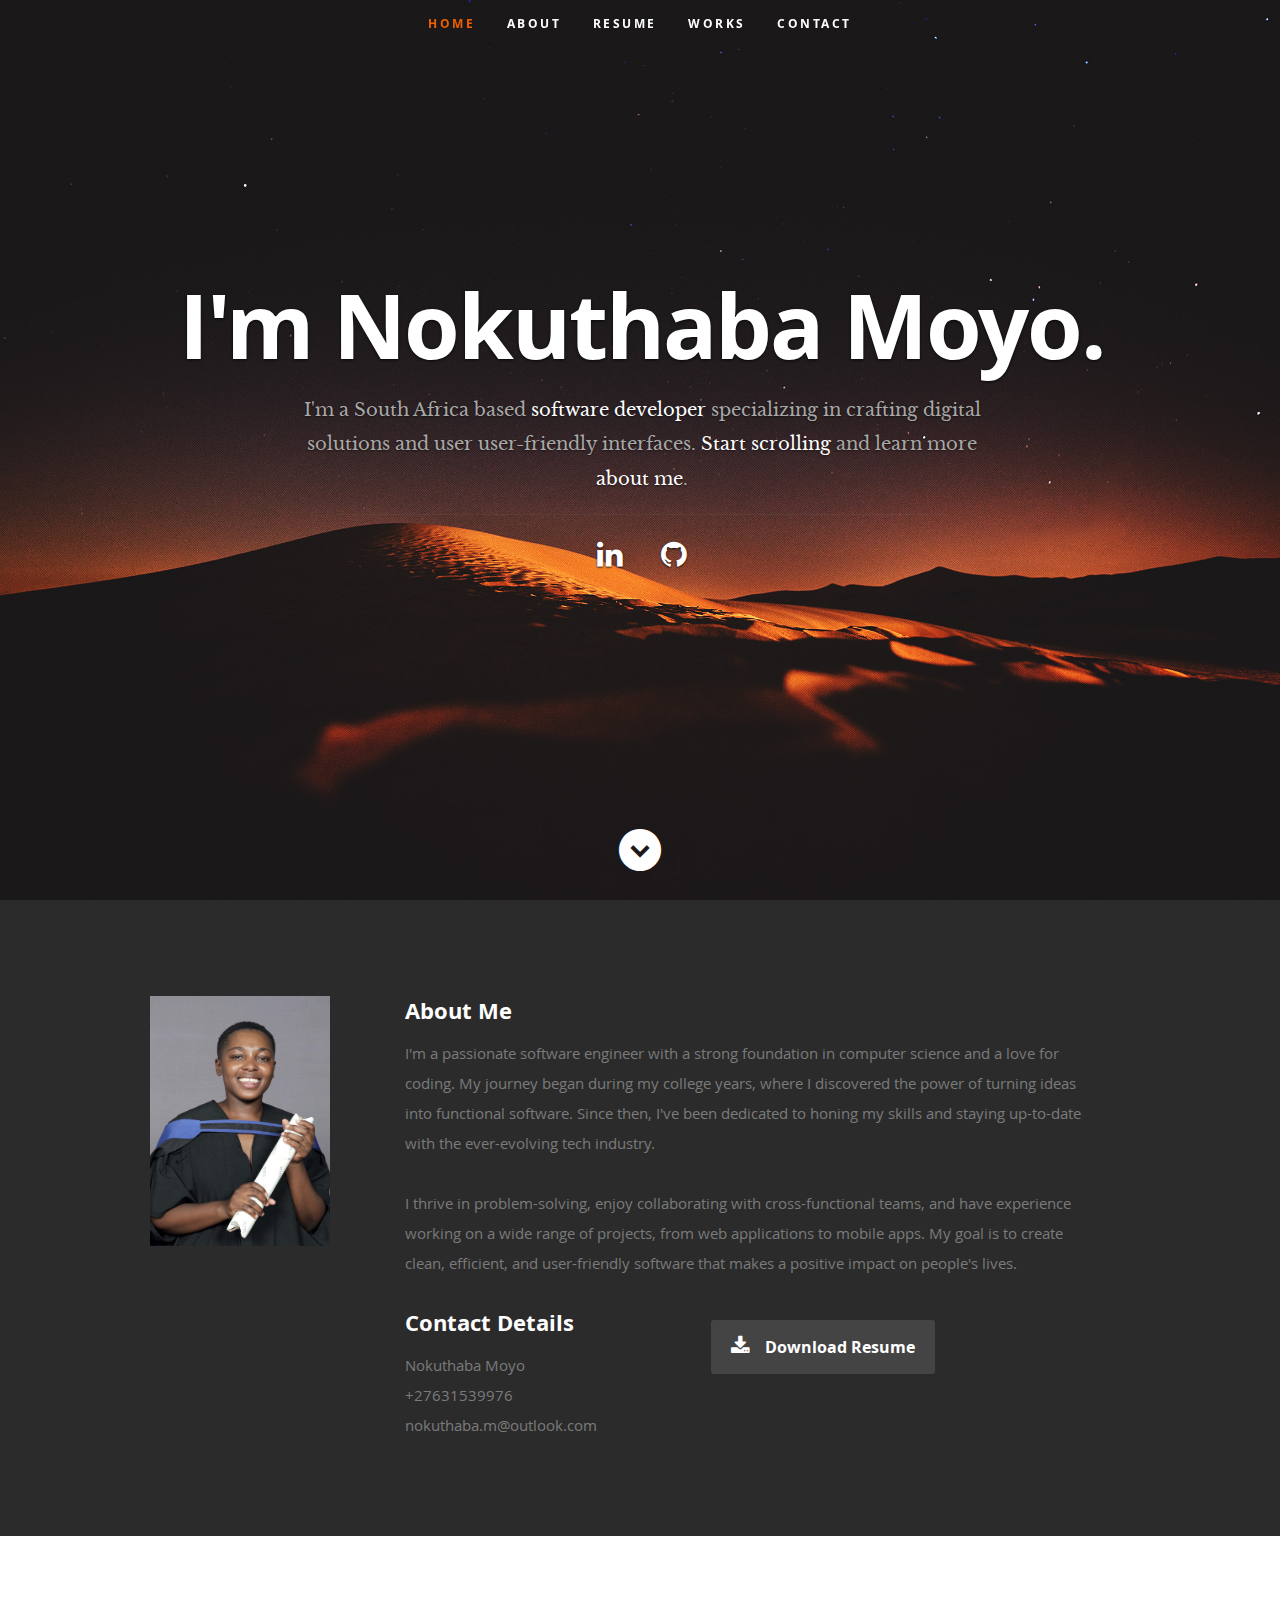
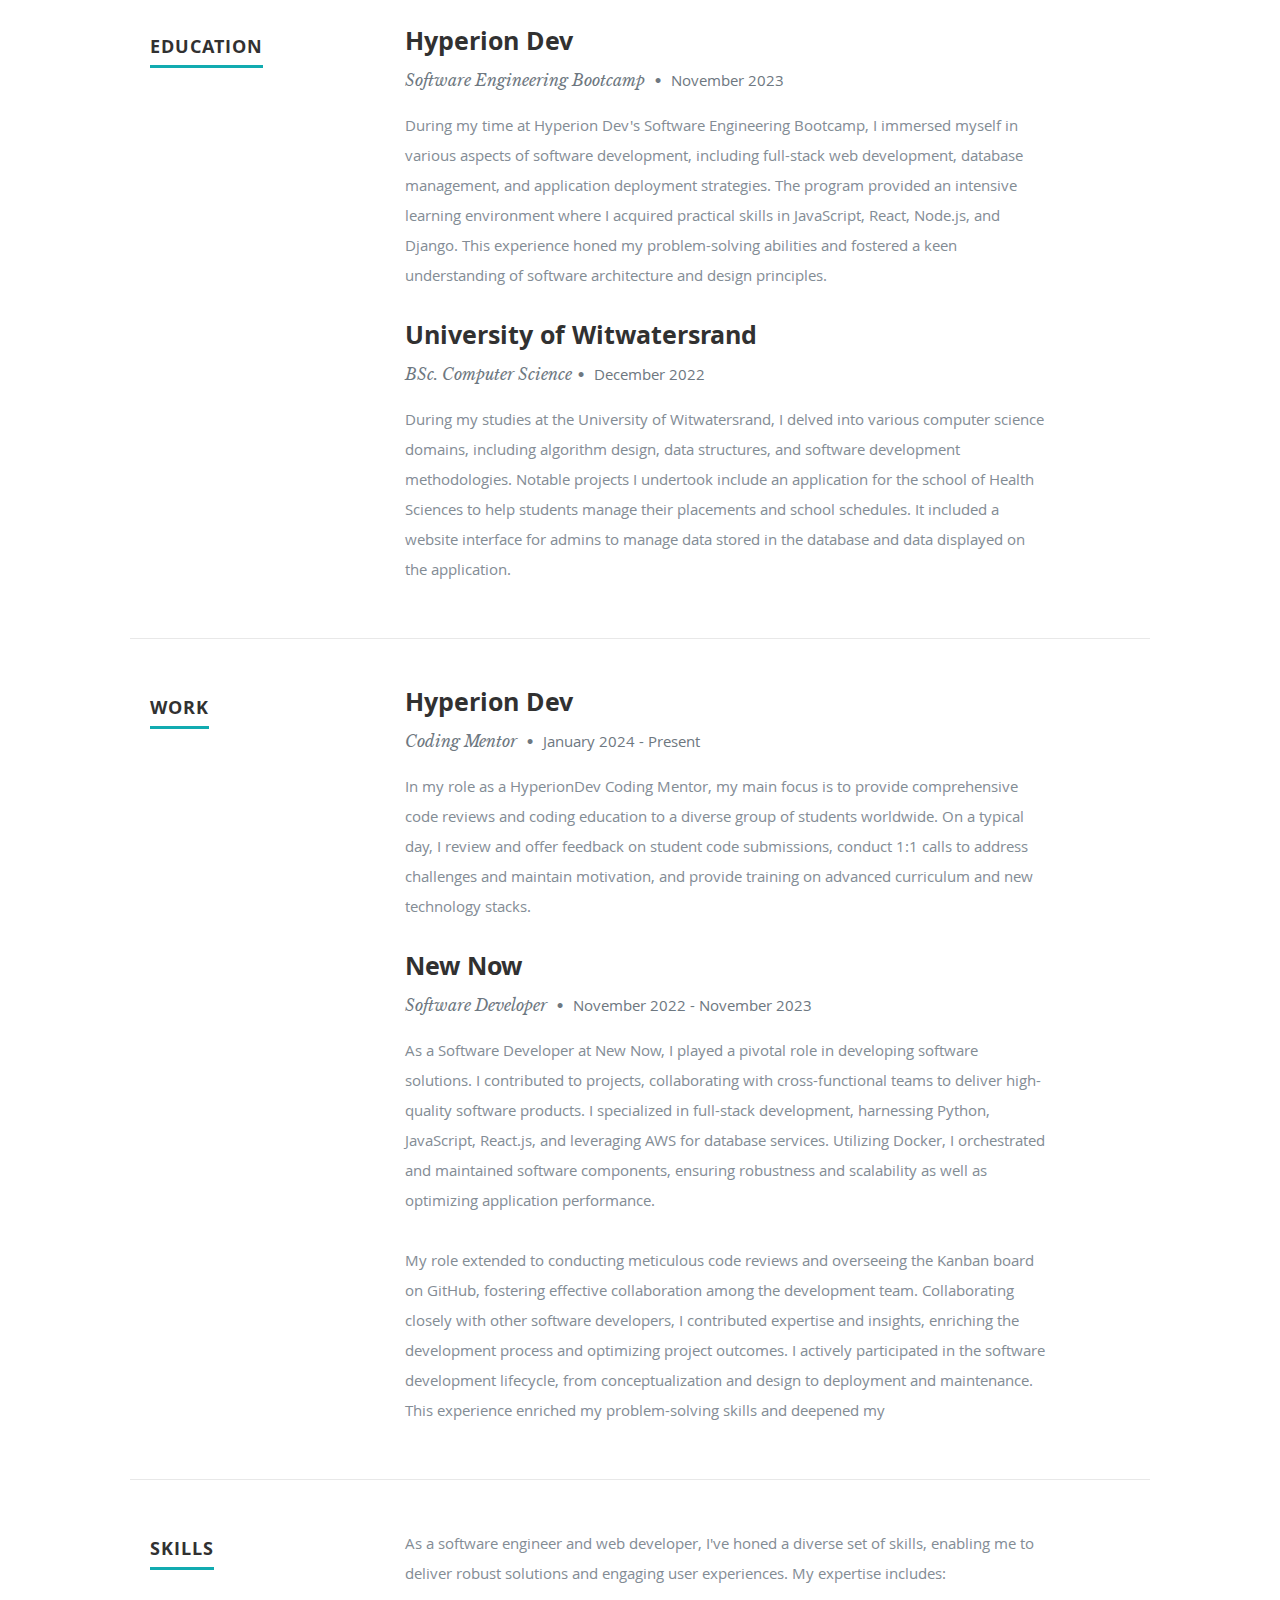
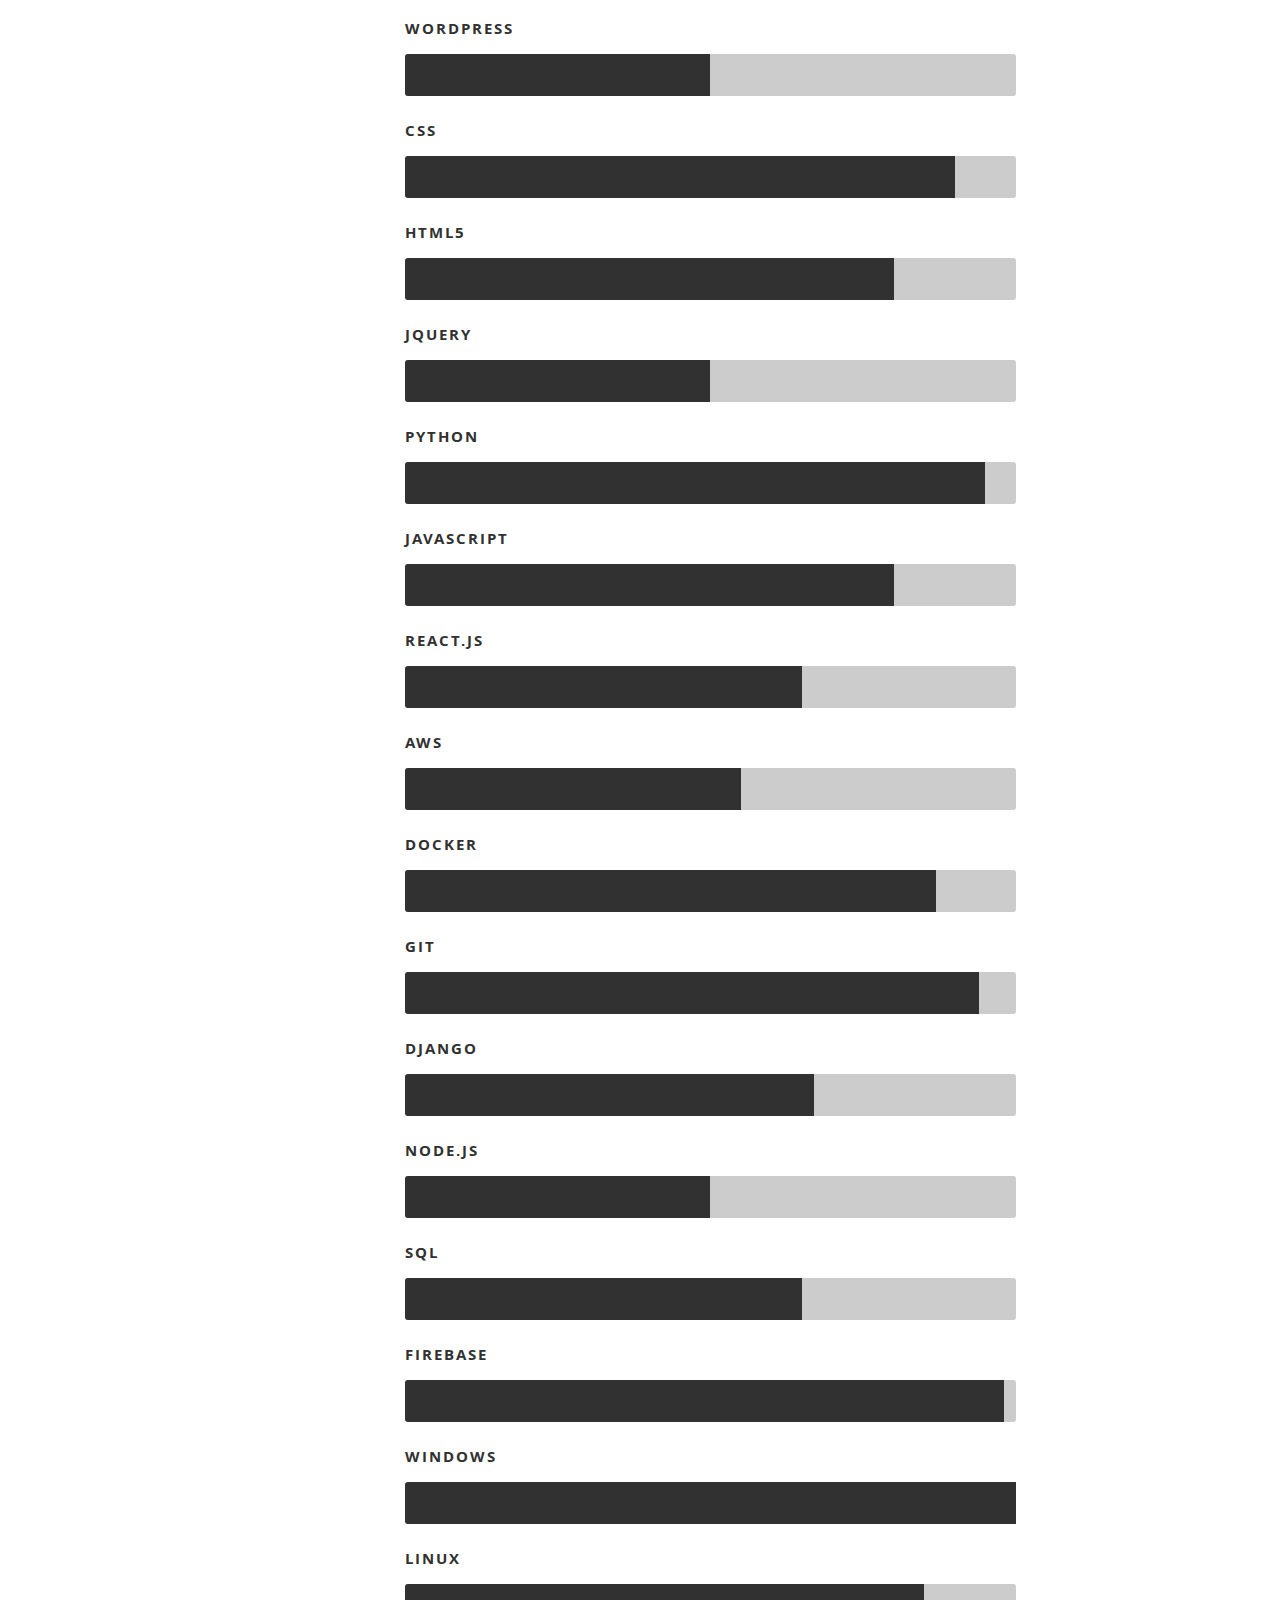
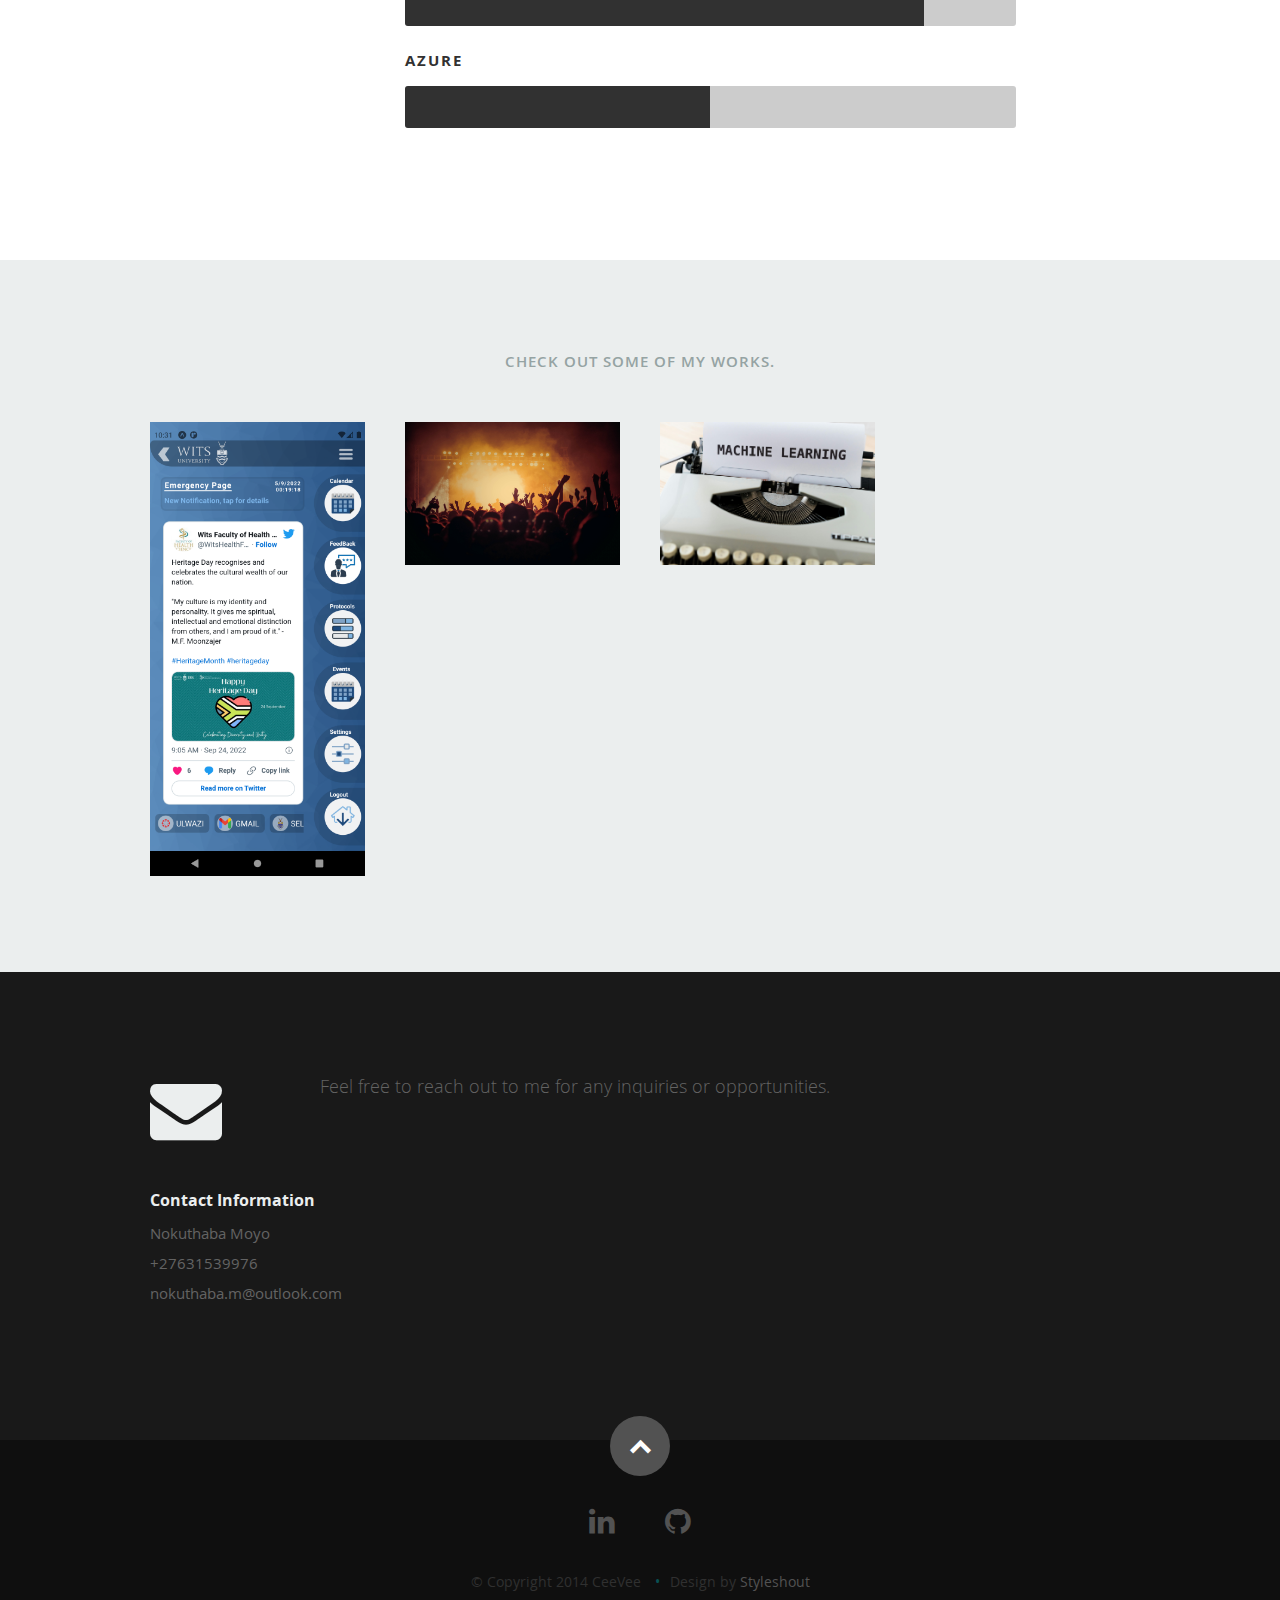
<file: index.html>
<!DOCTYPE html>
<!--[if lt IE 8 ]><html class="no-js ie ie7" lang="en"> <![endif]-->
<!--[if IE 8 ]><html class="no-js ie ie8" lang="en"> <![endif]-->
<!--[if (gte IE 8)|!(IE)]><!--><html class="no-js" lang="en"> <!--<![endif]-->
<head>

   <!--- Basic Page Needs
   ================================================== -->
   <meta charset="utf-8">
	<title>Nokuthaba Moyo Resume</title>
	<meta name="description" content="">
	<meta name="author" content="">

   <!-- Mobile Specific Metas
   ================================================== -->
	<meta name="viewport" content="width=device-width, initial-scale=1, maximum-scale=1">

	<!-- CSS
    ================================================== -->
   <link rel="stylesheet" href="css/default.css">
	<link rel="stylesheet" href="css/layout.css">
   <link rel="stylesheet" href="css/media-queries.css">
   <link rel="stylesheet" href="css/magnific-popup.css">

   <!-- Script
   ================================================== -->
	<script src="js/modernizr.js"></script>

   <!-- Favicons
	================================================== -->
	<link rel="shortcut icon" href="images/favicon.png" >
   <link rel="apple-touch-icon" href="images/apple-touch-icon.png">

</head>

<body>

   <!-- Header
   ================================================== -->
   <header id="home">

      <nav id="nav-wrap">

         <a class="mobile-btn" href="#nav-wrap" title="Show navigation">Show navigation</a>
	      <a class="mobile-btn" href="#" title="Hide navigation">Hide navigation</a>

         <ul id="nav" class="nav">
            <li class="current"><a class="smoothscroll" href="#home">Home</a></li>
            <li><a class="smoothscroll" href="#about">About</a></li>
	         <li><a class="smoothscroll" href="#resume">Resume</a></li>
            <li><a class="smoothscroll" href="#portfolio">Works</a></li>
            <li><a class="smoothscroll" href="#contact">Contact</a></li>
         </ul> <!-- end #nav -->

      </nav> <!-- end #nav-wrap -->

      <div class="row banner">
         <div class="banner-text">
            <h1 class="responsive-headline">I'm Nokuthaba Moyo.</h1>
            <h3>I'm a South Africa based <span>software developer</span> specializing in crafting digital solutions and user
               user-friendly interfaces.<a class="smoothscroll" href="#about"> Start scrolling</a>
            and learn more <a class="smoothscroll" href="#about">about me</a>.</h3>
            <hr />
            <ul class="social">
               <li><a href="https://www.linkedin.com/in/nokuthaba-moyo-50a24487/" target="_blank"><i class="fa fa-linkedin"></i></a></li>
               <li><a href="https://github.com/nokuthabam" target="_blank"><i class="fa fa-github"></i></a></li>
            </ul>            
         </div>
      </div>

      <p class="scrolldown">
         <a class="smoothscroll" href="#about"><i class="icon-down-circle"></i></a>
      </p>

   </header> <!-- Header End -->


   <!-- About Section
   ================================================== -->
   <section id="about">

      <div class="row">

         <div class="three columns">

            <img class="profile-pic"  src="images/profile.jpg" alt="" />

         </div>

         <div class="nine columns main-col">

            <h2>About Me</h2>

            <p>
               I'm a passionate software engineer with a strong foundation in computer science and a love for coding. 
               My journey began during my college years, where I discovered the power of turning ideas into functional software. 
               Since then, I've been dedicated to honing my skills and staying up-to-date with the ever-evolving tech industry.
            </p>
            <p>
               I thrive in problem-solving, enjoy collaborating with cross-functional teams, and have experience working on a wide range of projects, from web applications to mobile apps. 
               My goal is to create clean, efficient, and user-friendly software that makes a positive impact on people's lives.
           </p>
            <div class="row">

               <div class="columns contact-details">

                  <h2>Contact Details</h2>
                  <p class="address">
						   <span>Nokuthaba Moyo</span><br>
						   <span>+27631539976</span><br>
                     <span>nokuthaba.m@outlook.com</span>
					   </p>

               </div>

               <div class="columns download">
                  <p>
                     <a href="docs/Nokuthaba Moyo CV.pdf" class="button" target="_blank"><i class="fa fa-download"></i>Download Resume</a>
                  </p>
               </div>

            </div> <!-- end row -->

         </div> <!-- end .main-col -->

      </div>

   </section> <!-- About Section End-->


   <!-- Resume Section
   ================================================== -->
   <section id="resume">

      <!-- Education
      ----------------------------------------------- -->
      <div class="row education">

         <div class="three columns header-col">
            <h1><span>Education</span></h1>
         </div>

         <div class="nine columns main-col">

            <div class="row item">

               <div class="twelve columns">

                  <h3>Hyperion Dev</h3>
                  <p class="info">Software Engineering Bootcamp <span>&bull;</span> <em class="date">November 2023</em></p>

                  <p>
                     During my time at Hyperion Dev's Software Engineering Bootcamp, I immersed myself in various aspects of software development, 
                     including full-stack web development, database management, and application deployment strategies.
                     The program provided an intensive learning environment where I acquired practical skills in JavaScript, React, Node.js, and Django. 
                     This experience honed my problem-solving abilities and fostered a keen understanding of software architecture and design principles.
                  </p>

               </div>

            </div> <!-- item end -->

            <div class="row item">

               <div class="twelve columns">

                  <h3>University of Witwatersrand</h3>
                  <p class="info">BSc. Computer Science<span>&bull;</span> <em class="date">December 2022</em></p>

                  <p>
                     During my studies at the University of Witwatersrand, I delved into various computer science domains, 
                     including algorithm design, data structures, and software development methodologies. Notable projects 
                     I undertook include an application for the school of Health Sciences to help students manage their placements
                     and school schedules. It included a website interface for admins to manage data stored in the database
                     and data displayed on the application. 
                  </p>

                  

               </div>

            </div> <!-- item end -->



         </div> <!-- main-col end -->

      </div> <!-- End Education -->


      <!-- Work
      ----------------------------------------------- -->
      <div class="row work">

         <div class="three columns header-col">
            <h1><span>Work</span></h1>
         </div>

         <div class="nine columns main-col">

            <div class="row item">

               <div class="twelve columns">

                  <h3>Hyperion Dev</h3>
                  <p class="info">Coding Mentor <span>&bull;</span> <em class="date">January 2024 - Present</em></p>
                     
                  <p>
                     In my role as a HyperionDev Coding Mentor, my main focus is to provide comprehensive code reviews and coding education to a diverse group of students worldwide. 
                     On a typical day, I review and offer feedback on student code submissions, conduct 1:1 calls to address challenges and maintain motivation, and provide training 
                     on advanced curriculum and new technology stacks.

                  </p>

               </div>

               <div class="twelve columns">

                  <h3>New Now</h3>
                  <p class="info">Software Developer <span>&bull;</span> <em class="date">November 2022 - November 2023</em></p>

                  <p>
                     As a Software Developer at New Now, I played a pivotal role in developing software solutions. 
                     I contributed to projects, collaborating with cross-functional teams to deliver high-quality software products.
                     I specialized in full-stack development, harnessing Python, JavaScript, React.js, and leveraging AWS for database services.
                     Utilizing Docker, I orchestrated and maintained software components, ensuring robustness and scalability as well as optimizing application performance.
                  </p>
                  <p>
                     My role extended to conducting meticulous code reviews and overseeing the Kanban board on GitHub, 
                     fostering effective collaboration among the development team. Collaborating closely with other software developers, I contributed 
                     expertise and insights, enriching the development process and optimizing project outcomes. I actively participated in the software development
                     lifecycle, from conceptualization and design to deployment and maintenance. This experience enriched my problem-solving skills and deepened my

                  </p>

               </div>

            </div> <!-- item end -->

         </div> <!-- main-col end -->

      </div> <!-- End Work -->


      <!-- Skills
      ----------------------------------------------- -->
      <div class="row skill">

         <div class="three columns header-col">
            <h1><span>Skills</span></h1>
         </div>

         <div class="nine columns main-col">

            <p>As a software engineer and web developer, I've honed a diverse set of skills, enabling me to 
               deliver robust solutions and engaging user experiences. 
               My expertise includes:
            </p>

				<div class="bars">

				   <ul class="skills">
						<li><span class="bar-expand wordpress"></span><em>Wordpress</em></li>
						<li><span class="bar-expand css"></span><em>CSS</em></li>
						<li><span class="bar-expand html5"></span><em>HTML5</em></li>
                  <li><span class="bar-expand jquery"></span><em>jQuery</em></li>
                  <li><span class="bar-expand python"></span><em>Python</em></li>
                  <li><span class="bar-expand javascript"></span><em>JavaScript</em></li>
                  <li><span class="bar-expand react"></span><em>React.js</em></li>
                  <li><span class="bar-expand aws"></span><em>AWS</em></li>
                  <li><span class="bar-expand docker"></span><em>Docker</em></li>
                  <li><span class="bar-expand git"></span><em>Git</em></li>
                  <li><span class="bar-expand django"></span><em>Django</em></li>
                  <li><span class="bar-expand node"></span><em>Node.js</em></li>
                  <li><span class="bar-expand sql"></span><em>SQL</em></li>
                  <li><span class="bar-expand firebase"></span><em>Firebase</em></li>
                  <li><span class="bar-expand windows"></span><em>Windows</em></li>
                  <li><span class="bar-expand linux"></span><em>Linux</em></li>
                  <li><span class="bar-expand azure"></span><em>Azure</em></li>

					</ul>

				</div><!-- end skill-bars -->

			</div> <!-- main-col end -->

      </div> <!-- End skills -->

   </section> <!-- Resume Section End-->


   <!-- Portfolio Section
   ================================================== -->
   <section id="portfolio">

      <div class="row">

         <div class="twelve columns collapsed">

            <h1>Check Out Some of My Works.</h1>

            <!-- portfolio-wrapper -->
            <div id="portfolio-wrapper" class="bgrid-quarters s-bgrid-thirds cf">

          	   <div class="columns portfolio-item">
                  <div class="item-wrap">

                     <a href="#modal-01" title="">
                        <img alt="" src="images/portfolio/modal1.png">
                        <div class="overlay">
                           <div class="portfolio-item-meta">
          					      <h5>DFMPC-Student-Placement-System</h5>
                              <p>React JS App</p>
          					   </div>
                        </div>
                        <div class="link-icon"><i class="icon-plus"></i></div>
                     </a>

                  </div>
          		</div> <!-- item end -->

               <div class="columns portfolio-item">
                  <div class="item-wrap">

                     <a href="#modal-02" title="">
                        <img alt="" src="images/portfolio/modal2.jpg">
                        <div class="overlay">
                           <div class="portfolio-item-meta">
          					      <h5>Django Web App</h5>
                              <p>Web Development</p>
          					   </div>
                        </div>
                        <div class="link-icon"><i class="icon-plus"></i></div>
                     </a>

                  </div>
          		</div> <!-- item end -->

               <div class="columns portfolio-item">
                  <div class="item-wrap">

                     <a href="#modal-03" title="">
                        <img alt="" src="images/portfolio/modal3.jpg">
                        <div class="overlay">
                           <div class="portfolio-item-meta">
          					      <h5>Machine Learning</h5>
                              <p>Python</p>
          					   </div>
                        </div>
                        <div class="link-icon"><i class="icon-plus"></i></div>
                     </a>

                  </div>
          		</div> <!-- item end -->

               

            </div> <!-- portfolio-wrapper end -->

         </div> <!-- twelve columns end -->


         <!-- Modal Popup
	      --------------------------------------------------------------- -->

         <div id="modal-01" class="popup-modal mfp-hide">

		      <img class="scale-with-grid" src="images/portfolio/modals/modal1.jpg" alt="" />

		      <div class="description-box">
			      <a href="https://github.com/Software-Design-2022" target="_blank"><h4>DFMPC-Student-Placement-System</h4></a>
			      <p>Student Mobile App(SPS) - A student app which integrates with the student Placement System. 
                  The app accomodates all student needs and  relevant information on the system 
                  such as exam dates, placement dates, locations and supervisors are presented to students via app. 
               </p>
               <span class="categories"><i class="fa fa-tag"></i>Branding, Webdesign</span>
		      </div>

            <div class="link-box">
               <a href="https://github.com/Software-Design-2022" target="_blank">Details</a>
		         <a class="popup-modal-dismiss">Close</a>
            </div>

	      </div><!-- modal-01 End -->

         <div id="modal-02" class="popup-modal mfp-hide">

		      <img class="scale-with-grid" src="images/portfolio/modals/modal2.jpg" alt="" />

		      <div class="description-box">
			      <a href="https://github.com/nokuthabam/Capstone-Project" target="_blank"><h4>Django Web App</h4></a>
			      <p>
                  Django Band Website is a web project that allows you to create a website for a fictional band using the Django framework. 
                  Whether you're managing a real band or just want to experiment with web development, this project provides a solid foundation 
                  for building a band website.
               </p>
               <span class="categories"><i class="fa fa-tag"></i>Branding, Web Development</span>
		      </div>

            <div class="link-box">
               <a href="https://github.com/nokuthabam/Capstone-Project" target="_blank">Details</a>
		         <a class="popup-modal-dismiss">Close</a>
            </div>

	      </div><!-- modal-02 End -->

         <div id="modal-03" class="popup-modal mfp-hide">

		      <img class="scale-with-grid" src="images/portfolio/modals/modal3.jpg" alt="" />

		      <div class="description-box">
			      <a href="https://github.com/nokuthabam/Machine-Learning/tree/main" target="_blank"><h4>Machine Learning</h4></a>
			      <p>Showcasing Machine Learning Algorithms</p>
               <span class="categories"><i class="fa fa-tag"></i>Branding</span>
		      </div>

            <div class="link-box">
               <a href="https://github.com/nokuthabam/Machine-Learning/tree/main" target="_blank">Details</a>
		         <a class="popup-modal-dismiss">Close</a>
            </div>

	      </div><!-- modal-03 End -->

         




      </div> <!-- row End -->

   </section> <!-- Portfolio Section End-->

   <!-- Contact Section
   ================================================== -->
   <section id="contact">

         <div class="row section-head">

            <div class="two columns header-col">

               <h1><span>Get In Touch.</span></h1>

            </div>

            <div class="ten columns">

                  <p class="lead">Feel free to reach out to me for any inquiries or opportunities.
                  </p>

            </div>

         </div>

         <div class="row">



            <aside class="four columns footer-widgets">

               <div class="widget widget_contact">

					   <h4>Contact Information</h4>
					   <p class="address">
						   Nokuthaba Moyo<br>
						   <span>+27631539976</span>
                     <span>nokuthaba.m@outlook.com</span>
					   </p>

				   </div>

               

            </aside>

      </div>

   </section> <!-- Contact Section End-->


   <!-- footer
   ================================================== -->
   <footer>

      <div class="row">

         <div class="twelve columns">

            <ul class="social-links">

               <li><a href="https://www.linkedin.com/in/nokuthaba-moyo-50a24487/" target="_blank"><i class="fa fa-linkedin"></i></a></li>
               <li><a href="https://github.com/nokuthabam" target="_blank"><i class="fa fa-github"></i></a></li>
            </ul>

            <ul class="copyright">
               <li>&copy; Copyright 2014 CeeVee</li>
               <li>Design by <a href="http://www.styleshout.com/" title="Styleshout" target="_blank">Styleshout</a></li>   
            </ul>

         </div>

         <div id="go-top"><a class="smoothscroll" title="Back to Top" href="#home"><i class="icon-up-open"></i></a></div>

      </div>

   </footer> <!-- Footer End-->

   <!-- Java Script
   ================================================== -->

   <script src="http://ajax.googleapis.com/ajax/libs/jquery/1.10.2/jquery.min.js"></script>
   <script>window.jQuery || document.write('<script src="js/jquery-1.10.2.min.js"><\/script>')</script>
   <script type="text/javascript" src="js/jquery-migrate-1.2.1.min.js"></script>

   <script src="js/jquery.flexslider.js"></script>
   <script src="js/waypoints.js"></script>
   <script src="js/jquery.fittext.js"></script>
   <script src="js/magnific-popup.js"></script>
   <script src="js/init.js"></script>

</body>

</html>
</file>
<file: css/default.css>
/*
=====================================================================
*   Ceevee v1.0 Default Stylesheet
*   url: styleshout.com
*   03-17-2014
=====================================================================

TOC:
a. Webfonts and Icon fonts
b. Reset
c. Default Styles
   1. Basic
   2. Typography
   3. Links
   4. Images
   5. Buttons
   6. Forms
d. Grid
e. Others
   1. Clearing
   2. Misc

=====================================================================  */

/* ------------------------------------------------------------------ */
/* a. Webfonts and Icon fonts
 ------------------------------------------------------------------ */

@import url("fonts.css");
@import url("fontello/css/fontello.css");
@import url("font-awesome/css/font-awesome.min.css");

/* ------------------------------------------------------------------
/* b. Reset
      Adapted from:
      Normalize.css - https://github.com/necolas/normalize.css/
      HTML5 Doctor Reset - html5doctor.com/html-5-reset-stylesheet/
/* ------------------------------------------------------------------ */

html, body, div, span, object, iframe,
h1, h2, h3, h4, h5, h6, p, blockquote, pre,
abbr, address, cite, code,
del, dfn, em, img, ins, kbd, q, samp,
small, strong, sub, sup, var,
b, i,
dl, dt, dd, ol, ul, li,
fieldset, form, label, legend,
table, caption, tbody, tfoot, thead, tr, th, td,
article, aside, canvas, details, figcaption, figure,
footer, header, hgroup, menu, nav, section, summary,
time, mark, audio, video {
   margin: 0;
   padding: 0;
   border: 0;
   outline: 0;
   font-size: 100%;
   vertical-align: baseline;
   background: transparent;
}

article,aside,details,figcaption,figure,
footer,header,hgroup,menu,nav,section {
   display: block;
}

audio,
canvas,
video {
   display: inline-block;
}

audio:not([controls]) {
   display: none;
   height: 0;
}

[hidden] { display: none; }

code, kbd, pre, samp {
   font-family: monospace, serif;
   font-size: 1em;
}

pre {
   white-space: pre;
   white-space: pre-wrap;
   word-wrap: break-word;
}

blockquote, q { quotes: &#8220 &#8220; }

blockquote:before, blockquote:after,
q:before, q:after {
   content: '';
   content: none;
}

ins {
   background-color: #ff9;
   color: #000;
   text-decoration: none;
}

mark {
   background-color: #A7F4F6;
   color: #555;
}

del { text-decoration: line-through; }

abbr[title], dfn[title] {
   border-bottom: 1px dotted;
   cursor: help;
}

table {
   border-collapse: collapse;
   border-spacing: 0;
}


/* ------------------------------------------------------------------ */
/* c. Default and Basic Styles
      Adapted from:
      Skeleton CSS Framework - http://www.getskeleton.com/
      Typeplate Typographic Starter Kit - http://typeplate.com/
/* ------------------------------------------------------------------ */

/*  1. Basic  ------------------------------------------------------- */

*,
*:before,
*:after {
   -moz-box-sizing: border-box;
   -webkit-box-sizing: border-box;
   box-sizing: border-box;
}

html {
   font-size: 62.5%;
   -webkit-font-smoothing: antialiased;
}

body {
   background: #fff;
   font-family: 'opensans-regular', sans-serif;
   font-weight: normal;
   font-size: 15px;
   line-height: 30px;
	color: #838C95;

   -webkit-font-smoothing: antialiased; /* Fix for webkit rendering */
	-webkit-text-size-adjust: 100%;
}

/*  2. Typography
       Vertical rhythm with leading derived from 6
--------------------------------------------------------------------- */

h1, h2, h3, h4, h5, h6 {
   color: #313131;
	font-family: 'opensans-bold', sans-serif;
   font-weight: normal;
}
h1 a, h2 a, h3 a, h4 a, h5 a, h6 a { font-weight: inherit; }
h1 { font-size: 38px; line-height: 42px; margin-bottom: 12px; letter-spacing: -1px; }
h2 { font-size: 28px; line-height: 36px; margin-bottom: 6px; }
h3 { font-size: 22px; line-height: 30px; margin-bottom: 12px; }
h4 { font-size: 20px; line-height: 30px; margin-bottom: 6px; }
h5 { font-size: 18px; line-height: 30px; }
h6 { font-size: 14px; line-height: 30px; }
.subheader { }

p { margin: 0 0 30px 0; }
p img { margin: 0; }
p.lead {
   font: 19px/36px 'opensans-light', sans-serif;
   margin-bottom: 18px;
}

/* for 'em' and 'strong' tags, font-size and line-height should be same with
the body tag due to rendering problems in some browsers */
em { font: 15px/30px 'opensans-italic', sans-serif; }
strong, b { font: 15px/30px 'opensans-bold', sans-serif; }
small { font-size: 11px; line-height: inherit; }

/*	Blockquotes */
blockquote {
   margin: 30px 0px;
   padding-left: 40px;
   position: relative;
}
blockquote:before {
   content: "\201C";
   opacity: 0.45;
   font-size: 80px;
   line-height: 0px;
   margin: 0;
   font-family: arial, sans-serif;

   position: absolute;
   top:  30px;
	left: 0;
}
blockquote p {
   font-family: 'librebaskerville-italic', serif;
   padding: 0;
   font-size: 18px;
   line-height: 36px;
}
blockquote cite {
   display: block;
   font-size: 12px;
   font-style: normal;
   line-height: 18px;
}
blockquote cite:before { content: "\2014 \0020"; }
blockquote cite a,
blockquote cite a:visited { color: #8B9798; border: none }

/* ---------------------------------------------------------------------
/*  Pull Quotes Markup
/*
    <aside class="pull-quote">
		<blockquote>
			<p></p>
		</blockquote>
	 </aside>
/*
/* --------------------------------------------------------------------- */
.pull-quote {
   position: relative;
	padding: 18px 30px 18px 0px;
}
.pull-quote:before,
.pull-quote:after {
	height: 1em;
	opacity: 0.45;
	position: absolute;
	font-size: 80px;
   font-family: Arial, Sans-Serif;
}
.pull-quote:before {
	content: "\201C";
	top:  33px;
	left: 0;
}
.pull-quote:after {
	content: '\201D';
	bottom: -33px;
	right: 0;
}
.pull-quote blockquote {
   margin: 0;
}
.pull-quote blockquote:before {
   content: none;
}

/* Abbreviations */
abbr {
   font-family: 'opensans-bold', sans-serif;
	font-variant: small-caps;
	text-transform: lowercase;
   letter-spacing: .5px;
	color: gray;
}
abbr:hover { cursor: help; }

/* drop cap */
.drop-cap:first-letter {
	float: left;
	margin: 0;
	padding: 14px 6px 0 0;
	font-size: 84px;
	font-family: /* Copperplate */ 'opensans-bold', sans-serif;
   line-height: 60px;
	text-indent: 0;
	background: transparent;
	color: inherit;
}

hr { border: solid #E3E3E3; border-width: 1px 0 0; clear: both; margin: 11px 0 30px; height: 0; }


/*  3. Links  ------------------------------------------------------- */

a, a:visited {
   text-decoration: none;
   outline: 0;
   color: #11ABB0;

   -webkit-transition: color .3s ease-in-out;
   -moz-transition: color .3s ease-in-out;
   -o-transition: color .3s ease-in-out;
   transition: color .3s ease-in-out;
}
a:hover, a:focus { color: #313131; }
p a, p a:visited { line-height: inherit; }


/*  4. List  --------------------------------------------------------- */

ul, ol { margin-bottom: 24px; margin-top: 12px; }
ul { list-style: none outside; }
ol { list-style: decimal; }
ol, ul.square, ul.circle, ul.disc { margin-left: 30px; }
ul.square { list-style: square outside; }
ul.circle { list-style: circle outside; }
ul.disc { list-style: disc outside; }
ul ul, ul ol,
ol ol, ol ul { margin: 6px 0 6px 30px; }
ul ul li, ul ol li,
ol ol li, ol ul li { margin-bottom: 6px; }
li { line-height: 18px; margin-bottom: 12px; }
ul.large li { }
li p { }

/* ---------------------------------------------------------------------
/*  Stats Tab Markup

    <ul class="stats-tabs">
		<li><a href="#">[value]<b>[name]</b></a></li>
	 </ul>

    Extend this object into your markup.
/*
/* --------------------------------------------------------------------- */
.stats-tabs {
   padding: 0;
   margin: 24px 0;
}
.stats-tabs li {
	display: inline-block;
	margin: 0 10px 18px 0;
	padding: 0 10px 0 0;
	border-right: 1px solid #ccc;
}
.stats-tabs li:last-child {
	margin: 0;
	padding: 0;
	border: none;
}
.stats-tabs li a {
	display: inline-block;
	font-size: 22px;
	font-family: 'opensans-bold', sans-serif;
   border: none;
   color: #313131;
}
.stats-tabs li a:hover {
   color:#11ABB0;
}
.stats-tabs li a b {
	display: block;
	margin: 6px 0 0 0;
	font-size: 13px;
	font-family: 'opensans-regular', sans-serif;
   color: #8B9798;
}

/* definition list */
dl { margin: 12px 0; }
dt { margin: 0; color:#11ABB0; }
dd { margin: 0 0 0 20px; }

/* Lining Definition Style Markup */
.lining dt,
.lining dd {
	display: inline;
	margin: 0;
}
.lining dt + dt:before,
.lining dd + dt:before {
	content: "\A";
	white-space: pre;
}
.lining dd + dd:before {
	content: ", ";
}
.lining dd:before {
	content: ": ";
	margin-left: -0.2em;
}

/* Dictionary Definition Style Markup */
.dictionary-style dt {
	display: inline;
	counter-reset: definitions;
}
.dictionary-style dt + dt:before {
	content: ", ";
	margin-left: -0.2em;
}
.dictionary-style dd {
	display: block;
	counter-increment: definitions;
}
.dictionary-style dd:before {
	content: counter(definitions, decimal) ". ";
}

/* Pagination */
.pagination {
   margin: 36px auto;
   text-align: center;
}
.pagination ul li {
   display: inline-block;
   margin: 0;
   padding: 0;
}
.pagination .page-numbers {
   font: 15px/18px 'opensans-bold', sans-serif;
   display: inline-block;
   padding: 6px 10px;
   margin-right: 3px;
   margin-bottom: 6px;
	color: #6E757C;
	background-color: #E6E8EB;

	-webkit-transition: all 200ms ease-in-out;
	-moz-transition: all 200ms ease-in-out;
	-o-transition: all 200ms ease-in-out;
	-ms-transition: all 200ms ease-in-out;
	transition: all 200ms ease-in-out;

   -moz-border-radius: 3px;
   -webkit-border-radius: 3px;
   -khtml-border-radius: 3px;
	border-radius: 3px;
}
.pagination .page-numbers:hover {
   background: #838A91;
   color: #fff;
}
.pagination .current,
.pagination .current:hover {
   background-color: #11ABB0;
   color: #fff;
}
.pagination .inactive,
.pagination .inactive:hover {
   background-color: #E6E8EB;
	color: #A9ADB2;
}
.pagination .prev, .pagination .next {}

/*  5. Images  --------------------------------------------------------- */

img {
   max-width: 100%;
   height: auto;
}
img.pull-right { margin: 12px 0px 0px 18px; }
img.pull-left { margin: 12px 18px 0px 0px; }

/*  6. Buttons  --------------------------------------------------------- */

.button,
.button:visited,
button,
input[type="submit"],
input[type="reset"],
input[type="button"] {
   font: 16px/30px 'opensans-bold', sans-serif;
   background: #11ABB0;
   display: inline-block;
	text-decoration: none;
   letter-spacing: 0;
   color: #fff;
	padding: 12px 20px;
	margin-bottom: 18px;
   border: none;
   cursor: pointer;
   height: auto;

   -webkit-transition: all .2s ease-in-out;
	-moz-transition: all .2s ease-in-out;
	-o-transition: all .2s ease-in-out;
	-ms-transition: all .2s ease-in-out;
	transition: all .2s ease-in-out;

   -moz-border-radius: 3px;
   -webkit-border-radius: 3px;
   -khtml-border-radius: 3px;
   border-radius: 3px;
}

.button:hover,
button:hover,
input[type="submit"]:hover,
input[type="reset"]:hover,
input[type="button"]:hover {
   background: #3d4145;
   color: #fff;
}

.button:active,
button:active,
input[type="submit"]:active,
input[type="reset"]:active,
input[type="button"]:active {
   background: #3d4145;
   color: #fff;
}

.button.full-width,
button.full-width,
input[type="submit"].full-width,
input[type="reset"].full-width,
input[type="button"].full-width {
	width: 100%;
	padding-left: 0 !important;
	padding-right: 0 !important;
	text-align: center;
}

/* Fix for odd Mozilla border & padding issues */
button::-moz-focus-inner,
input::-moz-focus-inner {
    border: 0;
    padding: 0;
}


/*  7. Forms  --------------------------------------------------------- */

form { margin-bottom: 24px; }
fieldset { margin-bottom: 24px; }

input[type="text"],
input[type="password"],
input[type="email"],
textarea,
select {
   display: block;
   padding: 18px 15px;
   margin: 0 0 24px 0;
   border: 0;
   outline: none;
   vertical-align: middle;
   min-width: 225px;
	max-width: 100%;
   font-size: 15px;
   line-height: 24px;
	color: #647373;
	background: #D3D9D9;

}

/* select { padding: 0;
   width: 220px;
   } */

input[type="text"]:focus,
input[type="password"]:focus,
input[type="email"]:focus,
textarea:focus {
   color: #B3B7BC;
	background-color: #3d4145;
}

textarea { min-height: 220px; }

label,
legend {
   font: 16px/24px 'opensans-bold', sans-serif;
	margin: 12px 0;
   color: #3d4145;
   display: block;
}
label span,
legend span {
	color: #8B9798;
   font: 14px/24px 'opensans-regular', sans-serif;
}

input[type="checkbox"],
input[type="radio"] {
    font-size: 15px;
    color: #737373;
}

input[type="checkbox"] { display: inline; }

/* ------------------------------------------------------------------ */
/* d. Grid
---------------------------------------------------------------------
   gutter = 40px.
/* ------------------------------------------------------------------ */

/* default
--------------------------------------------------------------- */
.row {
   width: 96%;
   max-width: 1020px;
   margin: 0 auto;
}
/* fixed width for IE8 */
.ie .row { width: 1000px ; }

.narrow .row { max-width: 980px; }

.row .row { width: auto; max-width: none; margin: 0 -20px; }

/* row clearing */
.row:before,
.row:after {
    content: " ";
    display: table;
}
.row:after {
    clear: both;
}

.column, .columns {
   position: relative;
   padding: 0 20px;
   min-height: 1px;
   float: left;
}
.column.centered, .columns.centered  {
    float: none;
    margin: 0 auto;
}

/* removed gutters */
.row.collapsed > .column,
.row.collapsed > .columns,
.column.collapsed, .columns.collapsed  { padding: 0; }

[class*="column"] + [class*="column"]:last-child { float: right; }
[class*="column"] + [class*="column"].end { float: right; }

/* column widths */
.row .one         { width: 8.33333%; }
.row .two         { width: 16.66667%; }
.row .three       { width: 25%; }
.row .four        { width: 33.33333%; }
.row .five        { width: 41.66667%; }
.row .six         { width: 50%; }
.row .seven       { width: 58.33333%; }
.row .eight       { width: 66.66667%; }
.row .nine        { width: 75%; }
.row .ten         { width: 83.33333%; }
.row .eleven      { width: 91.66667%; }
.row .twelve      { width: 100%; }

/* Offsets */
.row .offset-1    { margin-left: 8.33333%; }
.row .offset-2    { margin-left: 16.66667%; }
.row .offset-3    { margin-left: 25%; }
.row .offset-4    { margin-left: 33.33333%; }
.row .offset-5    { margin-left: 41.66667%; }
.row .offset-6    { margin-left: 50%; }
.row .offset-7    { margin-left: 58.33333%; }
.row .offset-8    { margin-left: 66.66667%; }
.row .offset-9    { margin-left: 75%; }
.row .offset-10   { margin-left: 83.33333%; }
.row .offset-11   { margin-left: 91.66667%; }

/* Push/Pull */
.row .push-1      { left: 8.33333%; }
.row .pull-1      { right: 8.33333%; }
.row .push-2      { left: 16.66667%; 	}
.row .pull-2      { right: 16.66667%; }
.row .push-3      { left: 25%; }
.row .pull-3      { right: 25%;	}
.row .push-4      { left: 33.33333%; }
.row .pull-4      { right: 33.33333%; }
.row .push-5      { left: 41.66667%; }
.row .pull-5      { right: 41.66667%; }
.row .push-6      { left: 50%; }
.row .pull-6      { right: 50%; }
.row .push-7      { left: 58.33333%; }
.row .pull-7      { right: 58.33333%; }
.row .push-8      { left: 66.66667%; 	}
.row .pull-8      { right: 66.66667%; }
.row .push-9      { left: 75%; }
.row .pull-9      { right: 75%; }
.row .push-10     { left: 83.33333%; }
.row .pull-10     { right: 83.33333%; }
.row .push-11     { left: 91.66667%; }
.row .pull-11     { right: 91.66667%; }

/* block grids
--------------------------------------------------------------------- */
.bgrid-sixths [class*="column"]   { width: 16.66667%; }
.bgrid-quarters [class*="column"] { width: 25%; }
.bgrid-thirds [class*="column"]   { width: 33.33333%; }
.bgrid-halves [class*="column"]   { width: 50%; }

[class*="bgrid"] [class*="column"] + [class*="column"]:last-child { float: left; }

/* Left clearing for block grid columns - columns that changes width in
different screen sizes. Allows columns with different heights to align
properly.
--------------------------------------------------------------------- */
.first { clear: left; }   /* first column in default screen */
.s-first { clear: none; } /* first column in smaller screens */

/* smaller screens
--------------------------------------------------------------- */
@media only screen and (max-width: 900px) {

   /* block grids on small screens */
   .s-bgrid-sixths [class*="column"]   { width: 16.66667%; }
   .s-bgrid-quarters [class*="column"] { width: 25%; }
   .s-bgrid-thirds [class*="column"]   { width: 33.33333%; }
   .s-bgrid-halves [class*="column"]   { width: 50%; }

   /* block grids left clearing */
   .first { clear: none; }
   .s-first { clear: left; }

}

/* mobile wide/smaller tablets
--------------------------------------------------------------- */
@media only screen and (max-width: 767px) {

   .row {
	   width: 460px;
	   margin: 0 auto;
      padding: 0;
	}
   .column, .columns {
	   width: auto !important;
	   float: none;
	   margin-left: 0;
	   margin-right: 0;
      padding: 0 30px;
   }
   .row .row { width: auto; max-width: none; margin: 0 -30px; }

   [class*="column"] + [class*="column"]:last-child { float: none; }
   [class*="bgrid"] [class*="column"] + [class*="column"]:last-child { float: none; }

   /* Offsets */
   .row .offset-1    { margin-left: 0%; }
   .row .offset-2    { margin-left: 0%; }
   .row .offset-3    { margin-left: 0%; }
   .row .offset-4    { margin-left: 0%; }
   .row .offset-5    { margin-left: 0%; }
   .row .offset-6    { margin-left: 0%; }
   .row .offset-7    { margin-left: 0%; }
   .row .offset-8    { margin-left: 0%; }
   .row .offset-9    { margin-left: 0%; }
   .row .offset-10   { margin-left: 0%; }
   .row .offset-11   { margin-left: 0%; }
}

/* mobile narrow
--------------------------------------------------------------- */
@media only screen and (max-width: 460px) {

   .row { width: auto; }

}

/* larger screens
--------------------------------------------------------------- */
@media screen and (min-width: 1200px) {

   .wide .row { max-width: 1180px; }

}

/* ------------------------------------------------------------------ */
/* e. Others
/* ------------------------------------------------------------------ */

/*  1. Clearing
    (http://nicolasgallagher.com/micro-clearfix-hack/
--------------------------------------------------------------------- */

.cf:before,
.cf:after {
    content: " ";
    display: table;
}
.cf:after {
    clear: both;
}

/*  2. Misc -------------------------------------------------------- */

.remove-bottom { margin-bottom: 0 !important; }
.half-bottom { margin-bottom: 12px !important; }
.add-bottom { margin-bottom: 24px !important; }
.no-border { border: none; }

.text-center  { text-align: center !important; }
.text-left    { text-align: left !important; }
.text-right   { text-align: right !important; }
.pull-left    { float: left !important; }
.pull-right   { float: right !important; }
.align-center {
	margin-left: auto !important;
	margin-right: auto !important;
	text-align: center !important;
}
</file>
<file: css/layout.css>
/*
=====================================================================
*   Ceevee v1.0 Layout Stylesheet
*   url: styleshout.com
*   03-18-2014
=====================================================================

   TOC:
   a. General Styles
   b. Header Styles
   c. About Section
   d. Resume Section
   e. Portfolio Section
   f. Call To Action Section
   g. Testimonials Section
   h. Contact Section
   i. Footer

===================================================================== */

/* ------------------------------------------------------------------ */
/* a. General Styles
/* ------------------------------------------------------------------ */

body { background: #0f0f0f; }

/* ------------------------------------------------------------------ */
/* b. Header Styles
/* ------------------------------------------------------------------ */

header {
   position: relative;
   height: 800px;
   min-height: 500px;
   width: 100%;
   background: #161415 url(../images/header-background.jpg) no-repeat top center;
   background-size: cover !important;
	-webkit-background-size: cover !important;
   text-align: center;
   overflow: hidden;
}

/* vertically center banner section */
header:before {
   content: '';
   display: inline-block;
   vertical-align: middle;
   height: 100%;
}
header .banner {
   display: inline-block;
   vertical-align: middle;
   margin: 0 auto;
   width: 85%;
   padding-bottom: 30px;s
   text-align: center;
}

header .banner-text { width: 100%; }
header .banner-text h1 {
   font: 90px/1.1em 'opensans-bold', sans-serif;
   color: #fff;
   letter-spacing: -2px;
   margin: 0 auto 18px auto;
   text-shadow: 0px 1px 3px rgba(0, 0, 0, .8);
}
header .banner-text h3 {
   font: 18px/1.9em 'librebaskerville-regular', serif;
   color: #A8A8A8;
   margin: 0 auto;
   width: 70%;
   text-shadow: 0px 1px 2px rgba(0, 0, 0, .5);
}
header .banner-text h3 span,
header .banner-text h3 a {
   color: #fff;
}
header .banner-text hr {
   width: 60%;
   margin: 18px auto 24px auto;
   border-color: #2F2D2E;
   border-color: rgba(150, 150, 150, .1);
}

/* header social links */
header .social {
   margin: 24px 0;
   padding: 0;
   font-size: 30px;
   text-shadow: 0px 1px 2px rgba(0, 0, 0, .8);
}
header .social li {
   display: inline-block;
   margin: 0 15px;
   padding: 0;
}
header .social li a { color: #fff; }
header .social li a:hover { color: #11ABB0; }

/* scrolldown link */
header .scrolldown a {
   position: absolute;
   bottom: 30px;
   left: 50%;
   margin-left: -29px;
   color: #fff;
   display: block;
   height: 42px;
   width: 42px;
   font-size: 42px;
   line-height: 42px;
   color: #fff;
   border-radius: 100%;

   -webkit-transition: all .3s ease-in-out;
   -moz-transition: all .3s ease-in-out;
   -o-transition: all .3s ease-in-out;
   transition: all .3s ease-in-out;
}
header .scrolldown a:hover { color: #11ABB0; }

/* primary navigation
--------------------------------------------------------------------- */
#nav-wrap ul, #nav-wrap li, #nav-wrap a {
	 margin: 0;
	 padding: 0;
	 border: none;
	 outline: none;
}

/* nav-wrap */
#nav-wrap {
   font: 12px 'opensans-bold', sans-serif;
   width: 100%;
   text-transform: uppercase;
   letter-spacing: 2.5px;
   margin: 0 auto;
   z-index: 100;
   position: fixed;
   left: 0;
   top: 0;
}
.opaque { background-color: #333; }

/* hide toggle button */
#nav-wrap > a.mobile-btn { display: none; }

ul#nav {
   min-height: 48px;
   width: auto;

   /* center align the menu */
   text-align: center;
}
ul#nav li {
   position: relative;
   list-style: none;
   height: 48px;
   display: inline-block;
}

/* Links */
ul#nav li a {

/* 8px padding top + 8px padding bottom + 32px line-height = 48px */

   display: inline-block;
   padding: 8px 13px;
   line-height: 32px;
	text-decoration: none;
   text-align: left;
   color: #fff;

	-webkit-transition: color .2s ease-in-out;
	-moz-transition: color .2s ease-in-out;
	-o-transition: color .2s ease-in-out;
	-ms-transition: color .2s ease-in-out;
	transition: color .2s ease-in-out;
}

ul#nav li a:active { background-color: transparent !important; }
ul#nav li.current a { color: #F06000; }


/* ------------------------------------------------------------------ */
/* c. About Section
/* ------------------------------------------------------------------ */

#about {
   background: #2B2B2B;
   padding-top: 96px;
   padding-bottom: 66px;
   overflow: hidden;
}

#about a, #about a:visited  { color: #fff; }
#about a:hover, #about a:focus { color: #11ABB0; }

#about h2 {
   font: 22px/30px 'opensans-bold', sans-serif;
   color: #fff;
   margin-bottom: 12px;
}
#about p {
   line-height: 30px;
   color: #7A7A7A;
}
#about .profile-pic {
   position: relative;
   width: 180px;
   height: 250px;
   border-radius: 0%;
}
#about .contact-details { width: 41.66667%; }
#about .download {
   width: 58.33333%;
   padding-top: 6px;
}
#about .main-col { padding-right: 5%; }
#about .download .button {
   margin-top: 6px;
   background: #444;
}
#about .download .button:hover {
   background: #fff;
   color: #2B2B2B;
}
#about .download .button i {
   margin-right: 15px;
   font-size: 20px;
}


/* ------------------------------------------------------------------ */
/* d. Resume Section
/* ------------------------------------------------------------------ */

#resume {
   background: #fff;
   padding-top: 90px;
   padding-bottom: 72px;
   overflow: hidden;
}

#resume a, #resume a:visited  { color: #11ABB0; }
#resume a:hover, #resume a:focus { color: #313131; }

#resume h1 {
   font: 18px/24px 'opensans-bold', sans-serif;
   text-transform: uppercase;
   letter-spacing: 1px;
}
#resume h1 span {
   border-bottom: 3px solid #11ABB0;
   padding-bottom: 6px;
}
#resume h3 {
   font: 25px/30px 'opensans-bold', sans-serif;
}

#resume .header-col { padding-top: 9px; }
#resume .main-col { padding-right: 10%; }

.education, .work {
   margin-bottom: 48px;
   padding-bottom: 24px;
   border-bottom: 1px solid #E8E8E8;
}
#resume .info {
   font: 16px/24px 'librebaskerville-italic', serif;
   color: #6E7881;
   margin-bottom: 18px;
   margin-top: 9px;
}
#resume .info span {
   margin-right: 5px;
   margin-left: 5px;
}
#resume .date {
   font: 15px/24px 'opensans-regular', sans-serif;
   margin-top: 6px;
}

/*----------------------------------------------*/
/*	Skill Bars
/*----------------------------------------------*/

.bars {
	width: 95%;
	float: left;
	padding: 0;
	text-align: left;
}
.bars .skills {
  	margin-top: 36px;
   list-style: none;
}
.bars li {
   position: relative;
  	margin-bottom: 60px;
  	background: #ccc;
  	height: 42px;
  	border-radius: 3px;
}
.bars li em {
	font: 15px 'opensans-bold', sans-serif;
   color: #313131;
	text-transform: uppercase;
   letter-spacing: 2px;
	font-weight: normal;
   position: relative;
	top: -36px;
}
.bar-expand {
   position: absolute;
   left: 0;
   top: 0;

   margin: 0;
   padding-right: 24px;
  	background: #313131;
   display: inline-block;
  	height: 42px;
   line-height: 42px;
   border-radius: 3px 0 0 3px;
}

.wordpress {
  	width: 50%;
  	-moz-animation: wordpress 2s ease;
  	-webkit-animation: wordpress 2s ease;
}
.css {
  	width: 90%;
  	-moz-animation: css 2s ease;
  	-webkit-animation: css 2s ease;
}
.html5 {
  	width: 80%;
  	-moz-animation: html5 2s ease;
  	-webkit-animation: html5 2s ease;
}
.jquery {
  	width: 50%;
  	-moz-animation: jquery 2s ease;
  	-webkit-animation: jquery 2s ease;
}

.python {
  	width: 95%;
  	-moz-animation: python 2s ease;
  	-webkit-animation: python 2s ease;
}

.javascript {
   width: 80%;
  	-moz-animation: javascript 2s ease;
  	-webkit-animation: javascript 2s ease;
}

.react {
   width: 65%;
  	-moz-animation: react 2s ease;
  	-webkit-animation: react 2s ease;
}

.aws {
   width: 55%;
  	-moz-animation: aws 2s ease;
  	-webkit-animation: aws 2s ease;
}

.docker {
   width: 87%;
  	-moz-animation: docker 2s ease;
  	-webkit-animation: docker 2s ease;
}

.git {
   width: 94%;
  	-moz-animation: git 2s ease;
  	-webkit-animation: git 2s ease;
}

.django {
   width: 67%;
  	-moz-animation: django 2s ease;
  	-webkit-animation: django 2s ease;
}

.node {
   width: 50%;
  	-moz-animation: node 2s ease;
  	-webkit-animation: node 2s ease;
}

.sql {
   width: 65%;
  	-moz-animation: sql 2s ease;
  	-webkit-animation: sql 2s ease;
}

.firebase {
   width: 98%;
  	-moz-animation: firebase 2s ease;
  	-webkit-animation: firebase 2s ease;
}

.azure {
   width: 50%;
  	-moz-animation: Azure 2s ease;
  	-webkit-animation: Azure 2s ease;
}

.windows {
   width: 100%;
  	-moz-animation: Windows 2s ease;
  	-webkit-animation: Windows 2s ease;
}

.linux {
   width: 85%;
  	-moz-animation: Linux 2s ease;
  	-webkit-animation: Linux 2s ease;
}

@-moz-keyframes photoshop {
  0%   { width: 0px;  }
  100% { width: 60%;  }
}
@-moz-keyframes illustrator {
  0%   { width: 0px;  }
  100% { width: 55%;  }
}
@-moz-keyframes wordpress {
  0%   { width: 0px;  }
  100% { width: 50%;  }
}
@-moz-keyframes css {
  0%   { width: 0px;  }
  100% { width: 90%;  }
}
@-moz-keyframes html5 {
  0%   { width: 0px;  }
  100% { width: 80%;  }
}
@-moz-keyframes jquery {
  0%   { width: 0px;  }
  100% { width: 50%;  }
}

@-webkit-keyframes photoshop {
  0%   { width: 0px;  }
  100% { width: 60%;  }
}
@-webkit-keyframes illustrator {
  0%   { width: 0px;  }
  100% { width: 55%;  }
}
@-webkit-keyframes wordpress {
  0%   { width: 0px;  }
  100% { width: 50%;  }
}
@-webkit-keyframes css {
  0%   { width: 0px;  }
  100% { width: 90%;  }
}
@-webkit-keyframes html5 {
  0%   { width: 0px;  }
  100% { width: 80%;  }
}
@-webkit-keyframes jquery {
  0%   { width: 0px;  }
  100% { width: 50%;  }
}

/* ------------------------------------------------------------------ */
/* e. Portfolio Section
/* ------------------------------------------------------------------ */

#portfolio {
   background: #ebeeee;
   padding-top: 90px;
   padding-bottom: 60px;
}
#portfolio h1 {
   font: 15px/24px 'opensans-semibold', sans-serif;
   text-transform: uppercase;
   letter-spacing: 1px;
   text-align: center;
   margin-bottom: 48px;
   color: #95A3A3;
}

/* Portfolio Content */
#portfolio-wrapper .columns { margin-bottom: 36px; }
.portfolio-item .item-wrap {
   background: #fff;
   overflow: hidden;
   position: relative;

   -webkit-transition: all 0.3s ease-in-out;
	-moz-transition: all 0.3s ease-in-out;
	-o-transition: all 0.3s ease-in-out;
	-ms-transition: all 0.3s ease-in-out;
	transition: all 0.3s ease-in-out;
}
.portfolio-item .item-wrap a {
   display: block;
   cursor: pointer;
}

/* overlay */
.portfolio-item .item-wrap .overlay {
   position: absolute;
   left: 0;
   top: 0;
   width: 100%;
   height: 100%;

	opacity: 0;
	-moz-opacity: 0;
	filter:alpha(opacity=0);

   -webkit-transition: opacity 0.3s ease-in-out;
	-moz-transition: opacity 0.3s ease-in-out;
	-o-transition: opacity 0.3s ease-in-out;
	transition: opacity 0.3s ease-in-out;

   background: url(../images/overlay-bg.png) repeat;
}
.portfolio-item .item-wrap .link-icon {
   display: block;
   color: #fff;
   height: 30px;
   width: 30px;
   font-size: 18px;
   line-height: 30px;
   text-align: center;

   opacity: 0;
	-moz-opacity: 0;
	filter:alpha(opacity=0);

   -webkit-transition: opacity 0.3s ease-in-out;
	-moz-transition: opacity 0.3s ease-in-out;
	-o-transition: opacity 0.3s ease-in-out;
	transition: opacity 0.3s ease-in-out;

   position: absolute;
   top: 50%;
   left: 50%;
   margin-left: -15px;
   margin-top: -15px;
}
.portfolio-item .item-wrap img {
   vertical-align: bottom;
}
.portfolio-item .portfolio-item-meta { padding: 18px }
.portfolio-item .portfolio-item-meta h5 {
   font: 14px/21px 'opensans-bold', sans-serif;
   color: #fff;
}
.portfolio-item .portfolio-item-meta p {
   font: 12px/18px 'opensans-light', sans-serif;
   color: #c6c7c7;
   margin-bottom: 0;
}

/* on hover */
.portfolio-item:hover .overlay {
	opacity: 1;
	-moz-opacity: 1;
	filter:alpha(opacity=100);
}
.portfolio-item:hover .link-icon {
   opacity: 1;
	-moz-opacity: 1;
	filter:alpha(opacity=100);
}

/* popup modal */
.popup-modal {
	max-width: 550px;
	background: #fff;
	position: relative;
	margin: 0 auto;
}
.popup-modal .description-box { padding: 12px 36px 18px 36px; }
.popup-modal .description-box h4 {
   font: 15px/24px 'opensans-bold', sans-serif;
	margin-bottom: 12px;
   color: #111;
}
.popup-modal .description-box p {
	font: 14px/24px 'opensans-regular', sans-serif;
   color: #A1A1A1;
   margin-bottom: 12px;
}
.popup-modal .description-box .categories {
   font: 11px/21px 'opensans-light', sans-serif;
   color: #A1A1A1;
   text-transform: uppercase;
   letter-spacing: 2px;
   display: block;
   text-align: left;
}
.popup-modal .description-box .categories i {
   margin-right: 8px;
}
.popup-modal .link-box {
   padding: 18px 36px;
   background: #111;
   text-align: left;
}
.popup-modal .link-box a {
   color: #fff;
	font: 11px/21px 'opensans-bold', sans-serif;
	text-transform: uppercase;
   letter-spacing: 3px;
   cursor: pointer;
}
.popup-modal a:hover {	color: #00CCCC; }
.popup-modal a.popup-modal-dismiss { margin-left: 24px; }


/* fadein/fadeout effect for modal popup
/* ------------------------------------------------------------------ */

/* content at start */
.mfp-fade.mfp-wrap .mfp-content .popup-modal {
   opacity: 0;
   -webkit-transition: all 200ms ease-in-out;
	-moz-transition: all 200ms ease-in-out;
	-o-transition: all 200ms ease-in-out;
	-ms-transition: all 200ms ease-in-out;
   transition: all 200ms ease-in-out;
}
/* content fadein */
.mfp-fade.mfp-wrap.mfp-ready .mfp-content .popup-modal {
   opacity: 1;
}
/* content fadeout */
.mfp-fade.mfp-wrap.mfp-removing .mfp-content .popup-modal {
   opacity: 0;
}

/* ------------------------------------------------------------------ */
/* f. Call To Action Section
/* ------------------------------------------------------------------ */

#call-to-action {
   background: #212121;
   padding-top: 66px;
   padding-bottom: 48px;
}
#call-to-action h1 {
   font: 18px/24px 'opensans-bold', sans-serif;
   text-transform: uppercase;
   letter-spacing: 3px;
   color: #fff;
}
#call-to-action h1 span { display: none; }
#call-to-action .header-col h1:before {
   font-family: 'FontAwesome';
   content: "\f0ac";
	padding-right: 10px;
	font-size: 72px;
   line-height: 72px;
   text-align: left;
   float: left;
   color: #fff;
}
#call-to-action .action {
   margin-top: 12px;
}
#call-to-action h2 {
   font: 28px/36px 'opensans-bold', sans-serif;
   color: #EBEEEE;
   margin-bottom: 6px;
}
#call-to-action h2 a {
   color: inherit;
}
#call-to-action p {
   color: #636363;
   font-size: 17px;
}
/*#
call-to-action .button {
	color:#fff;
   background: #0D0D0D;
}
*/
#call-to-action .button:hover,
#call-to-action .button:active {
   background: #FFFFFF;
   color: #0D0D0D;
}
#call-to-action p span {
	font-family: 'opensans-semibold', sans-serif; 
	color: #D8D8D8;
}

/* ------------------------------------------------------------------
/* g. Testimonials
/* ------------------------------------------------------------------ */

#testimonials {
   background: #1F1F1F url(../images/testimonials-bg.jpg) no-repeat center center;
   background-size: cover !important;
	-webkit-background-size: cover !important;
   background-attachment: fixed;

   position: relative;
   min-height: 200px;
   width: 100%;
   overflow: hidden;
}
#testimonials .text-container {
   padding-top: 96px;
   padding-bottom: 66px;
}
#testimonials h1 {
   font: 18px/24px 'opensans-bold', sans-serif;   
   text-transform: uppercase;
   letter-spacing: 3px;
   color: #fff;
}
#testimonials h1 span { display: none; }
#testimonials .header-col { padding-top: 9px; }
#testimonials .header-col h1:before {
   font-family: 'FontAwesome';
   content: "\f10d";
	padding-right: 10px;
	font-size: 72px;
   line-height: 72px;
   text-align: left;
   float: left;
   color: #fff;
}

/*	Blockquotes */
#testimonials blockquote {
   margin: 0 0px 30px 0px;
   padding-left: 0;
   position: relative;
   text-shadow: 0px 1px 3px rgba(0, 0, 0, 1);
}
#testimonials blockquote:before { content: none; }
#testimonials blockquote p {
   font-family: 'librebaskerville-italic', serif;
   padding: 0;
   font-size: 24px;
   line-height: 48px;
   color: #fff
}
#testimonials blockquote cite {
   display: block;
   font-size: 12px;
   font-style: normal;
   line-height: 18px;
   color: #fff;
}
#testimonials blockquote cite:before { content: "\2014 \0020"; }
#testimonials blockquote cite a,
#testimonials blockquote cite a:visited { color: #8B9798; border: none }

/* Flex Slider
/* ------------------------------------------------------------------ */

/* Reset */
.flexslider a:active,
.flexslider a:focus  { outline: none; }
.slides,
.flex-control-nav,
.flex-direction-nav { margin: 0; padding: 0; list-style: none; }
.slides li { margin: 0; padding: 0;}

/* Necessary Styles */
.flexslider {
   position: relative;
   zoom: 1;
   margin: 0;
   padding: 0;
}
.flexslider .slides { zoom: 1; }
.flexslider .slides > li { position: relative; }

/* Hide the slides before the JS is loaded. Avoids image jumping */
.flexslider .slides > li { display: none; -webkit-backface-visibility: hidden; }
/* Suggested container for slide animation setups. Can replace this with your own */
.flex-container { zoom: 1; position: relative; }

/* Clearfix for .slides */
.slides:before,
.slides:after {
   content: " ";
   display: table;
}
.slides:after {
   clear: both;
}

/* No JavaScript Fallback */
/* If you are not using another script, such as Modernizr, make sure you
 * include js that eliminates this class on page load */
.no-js .slides > li:first-child { display: block; }

/* Slider Styles */
.slides { zoom: 1; }
.slides > li {
   /*margin-right: 5px; */
   overflow: hidden;
}

/* Control Nav */
.flex-control-nav {
    width: 100%;
    position: absolute;
    bottom: -20px;
    text-align: left;
}
.flex-control-nav li {
    margin: 0 6px;
    display: inline-block;
    zoom: 1;
    *display: inline;
}
.flex-control-paging li a {
    width: 12px;
    height: 12px;
    display: block;
    background: #ddd;
    background: rgba(255, 255, 255, .3);
    cursor: pointer;
    text-indent: -9999px;
    -webkit-border-radius: 20px;
    -moz-border-radius: 20px;
    -o-border-radius: 20px;
    border-radius: 20px;
    box-shadow: inset 0 0 3px rgba(255, 255, 255, .3);
}
.flex-control-paging li a:hover {
    background: #CCC;
    background: rgba(255, 255, 255, .7);
}
.flex-control-paging li a.flex-active {
    background: #fff;
    background: rgba(255, 255, 255, .9);
    cursor: default;
}

/* ------------------------------------------------------------------ */
/* h. Contact Section
/* ------------------------------------------------------------------ */

#contact {
   background: #191919;
   padding-top: 96px;
   padding-bottom: 102px;
   color: #636363;
}
#contact .section-head { margin-bottom: 42px; }

#contact a, #contact a:visited  { color: #11ABB0; }
#contact a:hover, #contact a:focus { color: #fff; }

#contact h1 {
   font: 18px/24px 'opensans-bold', sans-serif;
   text-transform: uppercase;
   letter-spacing: 3px;
   color: #EBEEEE;
   margin-bottom: 6px;
}
#contact h1 span { display: none; }
#contact h1:before {
   font-family: 'FontAwesome';
   content: "\f0e0";
	padding-right: 10px;
	font-size: 72px;
   line-height: 72px;
   text-align: left;
   float: left;
   color: #ebeeee;
}

#contact h4 {
   font: 16px/24px 'opensans-bold', sans-serif;
   color: #EBEEEE;
   margin-bottom: 6px;
}
#contact p.lead {
   font: 18px/36px 'opensans-light', sans-serif;
   padding-right: 3%;
}
#contact .header-col { padding-top: 6px; }


/* contact form */
#contact form { margin-bottom: 30px; }
#contact label {
   font: 15px/24px 'opensans-bold', sans-serif;
   margin: 12px 0;
   color: #EBEEEE;
	display: inline-block;
	float: left;
   width: 26%;
}
#contact input,
#contact textarea,
#contact select {
   padding: 18px 20px;
	color: #eee;
	background: #373233;
	margin-bottom: 42px;
	border: 0;
	outline: none;
   font-size: 15px;
   line-height: 24px;
   width: 65%;
}
#contact input:focus,
#contact textarea:focus,
#contact select:focus {
	color: #fff;
	background-color: #11ABB0;
}
#contact button.submit {
	text-transform: uppercase;
	letter-spacing: 3px;
	color:#fff;
   background: #0D0D0D;
	border: none;
   cursor: pointer;
   height: auto;
   display: inline-block;
	border-radius: 3px;
   margin-left: 26%;
}
#contact button.submit:hover {
	color: #0D0D0D;
	background: #fff;
}
#contact span.required {
	color: #11ABB0;
	font-size: 13px;
}
#message-warning, #message-success {
   display: none;
	background: #0F0F0F;
	padding: 24px 24px;
	margin-bottom: 36px;
   width: 65%;
   margin-left: 26%;
}
#message-warning { color: #D72828; }
#message-success { color: #11ABB0; }

#message-warning i,
#message-success i {
   margin-right: 10px;
}
#image-loader {
   display: none;
   position: relative;
   left: 18px;
   top: 17px;
}


/* Twitter Feed */
#twitter {
   margin-top: 12px;
   padding: 0;
}
#twitter li {
   margin: 6px 0px 12px 0;
   line-height: 30px;
}
#twitter li span {
   display: block;
}
#twitter li b a {
   font: 13px/36px 'opensans-regular', Sans-serif;
   color: #474747 !important;
   border: none;
}


/* ------------------------------------------------------------------ */
/* i. Footer
/* ------------------------------------------------------------------ */

footer {
   padding-top: 48px;
   margin-bottom: 48px;
   color: #303030;
   font-size: 14px;
   text-align: center;
   position: relative;
}

footer a, footer a:visited { color: #525252; }
footer a:hover, footer a:focus { color: #fff; }

/* copyright */
footer .copyright {
    margin: 0;
    padding: 0;
 }
footer .copyright li {
    display: inline-block;
    margin: 0;
    padding: 0;
    line-height: 24px;
}
.ie footer .copyright li {
   display: inline;
}
footer .copyright li:before {
    content: "\2022";
    padding-left: 10px;
    padding-right: 10px;
    color: #095153;
}
footer .copyright  li:first-child:before {
    display: none;
}

/* social links */
footer .social-links {
   margin: 18px 0 30px 0;
   padding: 0;
   font-size: 30px;
}
footer .social-links li {
    display: inline-block;
    margin: 0;
    padding: 0;
    margin-left: 42px;
    color: #F06000;
}

footer .social-links li:first-child { margin-left: 0; }

/* Go To Top Button */
#go-top {
	position: absolute;
	top: -24px;
   left: 50%;
   margin-left: -30px;
}
#go-top a {
	text-decoration: none;
	border: 0 none;
	display: block;
	width: 60px;
	height: 60px;
	background-color: #525252;

	-webkit-transition: all 0.2s ease-in-out;
   -moz-transition: all 0.2s ease-in-out;
   -o-transition: all 0.2s ease-in-out;
   -ms-transition: all 0.2s ease-in-out;
   transition: all 0.2s ease-in-out;

   color: #fff;
   font-size: 21px;
   line-height: 60px;
 	border-radius: 100%;
}
#go-top a:hover { background-color: #0F9095; }
</file>
<file: css/media-queries.css>
/* ==================================================================

*   Ceevee Media Queries
*   url: styleshout.com
*   03-18-2014

/* ================================================================== */


/* screenwidth less than 1024px
--------------------------------------------------------------------- */
@media only screen and (max-width: 1024px) {

    /* header styles
   ------------------------------------------------------------------ */
   header .banner-text h1 {
      font: 80px/1.1em 'opensans-bold', sans-serif;
      letter-spacing: -1px;
      margin: 0 auto 12px auto;
   }

}

/* screenwidth less than 900px
--------------------------------------------------------------------- */
@media only screen and (max-width: 900px) {

    /* header styles
   ------------------------------------------------------------------ */
   header .banner { padding-bottom: 12px; }
   header .banner-text h1 {
      font: 78px/1.1em 'opensans-bold', sans-serif;
      letter-spacing: -1px;      
   }
   header .banner-text h3 {
      font: 17px/1.9em 'librebaskerville-regular', serif;
      width: 80%;
   }
   header .banner-text hr {
      width: 65%;
      margin: 12px auto;
   }
   /* nav-wrap */
   #nav-wrap {
      font: 11px 'opensans-bold', sans-serif;
      letter-spacing: 1.5px;
   }


   /* About Section
   ------------------------------------------------------------------- */
   #about .profile-pic {
      width: 114px;
      height: 114px;
      margin-left: 12px;
   }
   #about .contact-details { width: 50%; }
   #about .download { width: 50%; }

   /* Resume Section
   ------------------------------------------------------------------- */
   #resume h1 { font: 16px/24px 'opensans-bold', sans-serif; }
   #resume .main-col { padding-right: 5%; }   

   /* Testimonials Section
   ------------------------------------------------------------------- */
   #testimonials .header-col h1:before {
      font-size: 66px;
      line-height: 66px;
   }
   #testimonials blockquote p {
      font-size: 22px;
      line-height: 46px;      
   }

    /* Call to Action Section
   ------------------------------------------------------------------- */
   #call-to-action .header-col h1:before {
      font-size: 66px;
      line-height: 66px;
   }

   /* Contact Section
   ------------------------------------------------------------------- */
   #contact .section-head { margin-bottom: 30px; }
   #contact .header-col h1:before {
      font-size: 66px;
      line-height: 66px;
   }
   #contact .section-head p.lead { font: 17px/33px opensans-light, sans-serif; }


}

/* mobile wide/smaller tablets
---------------------------------------------------------------------- */

@media only screen and (max-width: 767px) {

   /* mobile navigation
   -------------------------------------------------------------------- */
   #nav-wrap {
      font: 12px 'opensans-bold', sans-serif;
      background: transparent !important;
      letter-spacing: 1.5px;  
      width: auto;
      position: fixed;
      top: 0;
      right: 0;
   }
   #nav-wrap > a {
	   width: 48px;
		height: 48px;
		text-align: left;
		background-color: #CC5200;
		position: relative;
      border: none;
      float: right;

      font: 0/0 a;
      text-shadow: none;
      color: transparent;

      position: relative;
      top: 0px;
      right: 30px;
   }

	#nav-wrap > a:before,
   #nav-wrap > a:after {
	   position: absolute;
		border: 2px solid #fff;
		top: 35%;
		left: 25%;
		right: 25%;
		content: '';
	}
   #nav-wrap > a:after { top: 60%; }

   /* toggle buttons */
	#nav-wrap:not( :target ) > a:first-of-type,
	#nav-wrap:target > a:last-of-type  {
	   display: block;
	}

   /* hide menu panel */
   #nav-wrap ul#nav {
      height: auto;
		display: none;
      clear: both;
      width: auto; 
      float: right;     

      position: relative;
      top: 12px;
      right: 0;
   }

   /* display menu panels */
	#nav-wrap:target > ul#nav	{
	   display: block;
      padding: 30px 20px 48px 20px;
      background: #1f2024;
      margin: 0 30px;
      clear: both;
   }

   ul#nav li {
      display: block;
      height: auto;      
      margin: 0 auto; 
      padding: 0 4%;           
      text-align: left;
      border-bottom: 1px solid #2D2E34;
      border-bottom-style: dotted; 
   }
  
   ul#nav li a {  
      display: block;    
      margin: 0;
      padding: 0;      
      margin: 12px 0; 
      line-height: 16px; /* reset line-height from 48px */
      border: none;
   }  


   /* Header Styles
   -------------------------------------------------------------------- */
   header .banner {
      padding-bottom: 12px;
      padding-top: 6px;
   }
   header .banner-text h1 { font: 68px/1.1em 'opensans-bold', sans-serif; }
   header .banner-text h3 {
      font: 16px/1.9em 'librebaskerville-regular', serif;
      width: 85%;
   }
   header .banner-text hr {
      width: 80%;
      margin: 18px auto;
   }

   /* header social links */
   header .social {
      margin: 18px 0 24px 0;
      font-size: 24px;
      line-height: 36px;      
   }
   header .social li { margin: 0 10px; }

    /* scrolldown link */
   header .scrolldown { display: none; }


   /* About Section
   -------------------------------------------------------------------- */
   #about .profile-pic { display: none; }
   #about .download .button {
      width: 100%;
      text-align: center;
      padding: 15px 20px;
   }
   #about .main-col { padding-right: 30px; }


   /* Resume Section
   --------------------------------------------------------------------- */
   #resume .header-col {
      padding-top: 0;
      margin-bottom: 48px;
      text-align: center;
   }
   #resume h1 { letter-spacing: 3px; }
   #resume .main-col { padding-right: 30px; }
   #resume h3, #resume .info { text-align: center; }
      
   .bars { width: 100%; }


   /* Call To Action Section
   /* ----------------------------------------------------------------- */
   #call-to-action { text-align: center; }
   #call-to-action h1 {
      font: 16px/24px 'opensans-bold', sans-serif;
      text-align: center;
      margin-bottom: 30px;
      text-shadow: 0px 1px 3px rgba(0, 0, 0, 1);
   }
   #call-to-action h1 span { display: block; }
   #call-to-action .header-col h1:before { content: none; }
   #call-to-action p { font-size: 15px; }


   /* Portfolio Section
   /* ----------------------------------------------------------------- */
   #portfolio-wrapper .columns { margin-bottom: 40px; }
   .popup-modal {	max-width: 85%; }


   /* Testimonials Section
   ----------------------------------------------------------------------- */
   #testimonials .text-container { text-align: center; }
   #testimonials h1 {
      font: 16px/24px 'opensans-bold', sans-serif;
      text-align: center;
      margin-bottom: 30px;
      text-shadow: 0px 1px 3px rgba(0, 0, 0, 1);
   }
   #testimonials h1 span { display: block; }
   #testimonials .header-col h1:before { content: none; }
   #testimonials blockquote { padding-bottom: 24px; }
   #testimonials blockquote p {
      font-size: 20px;
      line-height: 42px;      
   }

   /* Control Nav */
   .flex-control-nav {
      text-align: center;
      margin-left: -30px;
   }


   /* contact Section
   ----------------------------------------------------------------------- */
   #contact { padding-bottom: 66px; }
   #contact .section-head { margin-bottom: 12px; }
   #contact .section-head h1 {
      font: 16px/24px 'opensans-bold', sans-serif;            
      text-align: center;   
      margin-bottom: 30px;
      text-shadow: 0px 1px 3px rgba(0, 0, 0, 1);
   }  
   #contact h1 span { display: block; }
   #contact .header-col { padding-top: 0; }
   #contact .header-col h1:before { content: none;	}
   #contact .section-head p.lead { text-align: center;}

   /* form */
   #contact label {
      float: none;
      width: 100%;
   }
   #contact input,
   #contact textarea,
   #contact select {
     	margin-bottom: 6px;    	
      width: 100%;
   }
   #contact button.submit { margin: 30px 0 24px 0; }
   #message-warning, #message-success {
      width: 100%;
      margin-left: 0;
   }


   /* footer
   ------------------------------------------------------------------------ */
  
   /* copyright */
   footer .copyright li:before { content: none; }
   footer .copyright li { margin-right: 12px; }

   /* social links */
   footer .social-links { font-size: 22px; }
   footer .social-links li { margin-left: 18px; }

   /* Go To Top Button */
   #go-top { margin-left: -22px; }
   #go-top a {
   	width: 54px;
   	height: 54px;
      font-size: 18px;
      line-height: 54px;
   }


}

/* mobile narrow
  -------------------------------------------------------------------------- */

@media only screen and (max-width: 480px) {

   /* mobile navigation
   -------------------------------------------------------------------- */
   #nav-wrap ul#nav { width: auto; float: none; }

   /* header styles
   -------------------------------------------------------------------- */
   header .banner { padding-top: 24px; }
   header .banner-text h1 {
      font: 40px/1.1em 'opensans-bold', sans-serif;      
      margin: 0 auto 24px auto;
   }
   header .banner-text h3 {
      font: 14px/1.9em 'librebaskerville-regular', sans-serif;
      width: 90%;
   }
  
   /* header social links */
   header .social { font-size: 20px;}
   header .social li { margin: 0 6px; }

   /* footer
   ------------------------------------------------------------------------ */

   /* social links */
   footer .social-links { font-size: 20px; }
   footer .social-links li { margin-left: 14px; }   

}
</file>
